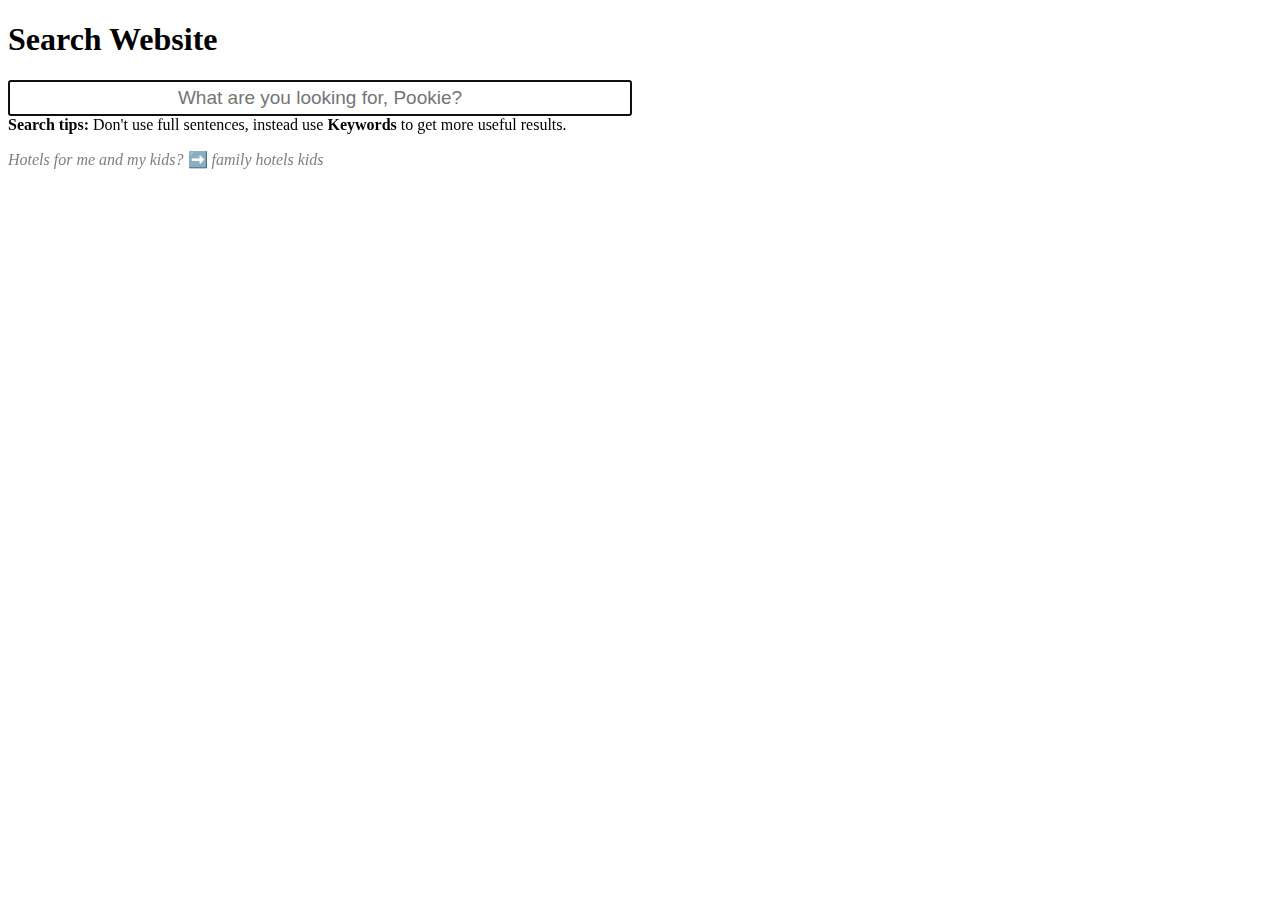
<file: search.html>
<!DOCTYPE html> <html lang="en">
    <head id='pgHead'>
	    <!--
		ALWAYS REMEMBER TO ADJUST STYLESHEET AND SCRIPT LINKS BASED ON PAGE LOCATION		 
		-->
		 <link rel='stylesheet' href='files/setup/header/headerStyle.css'>
		 <link rel="stylesheet" href="files/setup/styleSheet.css">
	    
		<title>Search Site | Visit Desert Springs</title> <!-- Dont Forget the page title!! -->
    </head>

<body onload='finishLoad();'> <div id='pgLoader'></div><div id='pgHeader'></div>

		<style>
            #searchbar {width:100%; max-width:600px; text-align:center; font-size: 19px; padding: 5px 10px 5px 10px;}
            .searchLink {display: block; font-size: 24px; color:blue; margin: 20px 0px 10px 0px;}
            .searchTags {font-size: 15px; color:gray; font-style: italic; margin-top:0;}
        </style>

		<!-- BODY CONTENT HERE -->

		<div class="titleBar">
            <h1>Search Website</h1>
        </div>
        <div class="titleBar silver">
           <input type="text" id="searchbar" placeholder="What are you looking for, Pookie?" onchange="runSearch(this.value)">
        </div>
        
        <div class="container centered" id="resultsDisplay">
            <b>Search tips:</b> Don't use full sentences, instead use <b>Keywords</b> to get more useful results.
            <p style="color:gray"><em>Hotels for me and my kids?</em> ➡️ <em>family hotels kids</em></p>
        </div>

        <div class="container" id="resultsBin" style="min-height: 50%;">

        </div>
		
		<!-- END OF BODY CONTENT -->

	<div id='pgFooter'></div>
</body>
    <!-- Load and run script to setup header and footer --> <script src="files/setup/header/headerScript.js"></script>
	<!-- Link any additional scripts below : <script src='script_src_link'></script> -->
     <script src="files/repositories/places.js"></script>
     <script src="files/scripts/search-script.js"></script>
</html>
</file>
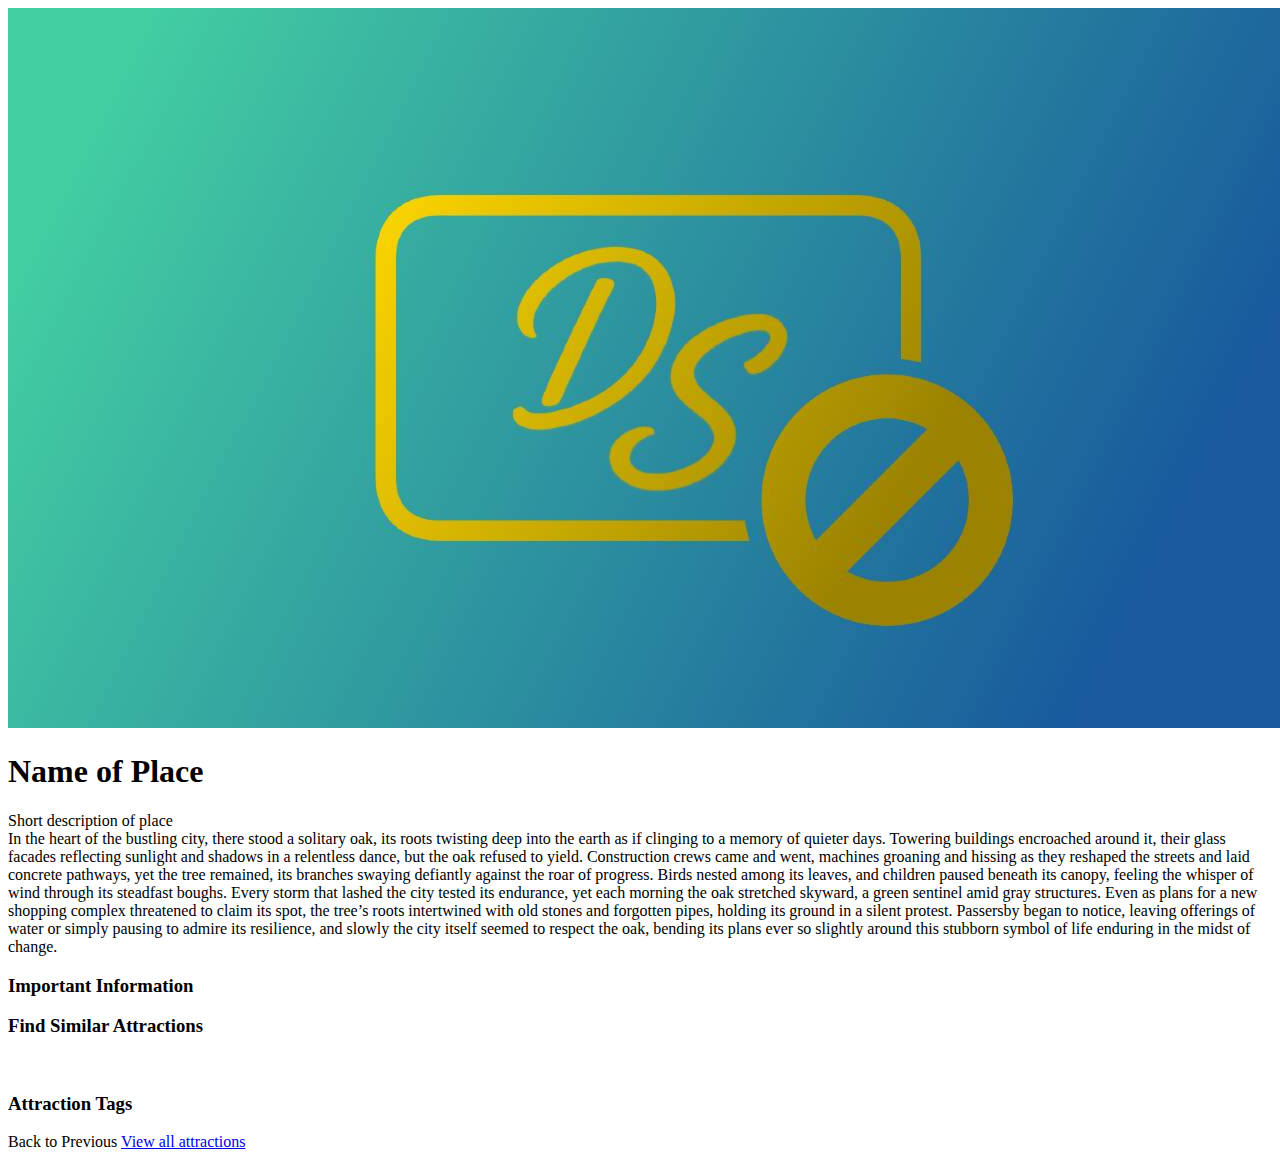
<file: explore/place.html>
<!DOCTYPE html> <html lang="en">
    <head id='pgHead'>
	    <!--
		ALWAYS REMEMBER TO ADJUST STYLESHEET AND SCRIPT LINKS BASED ON PAGE LOCATION		 
		-->
		 <link rel='stylesheet' href='../files/setup/header/headerStyle.css'>
		 <link rel="stylesheet" href="../files/setup/styleSheet.css">
	    
		<title id="pgTitle">Attractions | Things To Do | Visit Desert Springs</title> <!-- Dont Forget the page title!! -->
    </head>

<body onload='finishLoad();'> <div id='pgLoader'></div><div id='pgHeader'></div>

		<style>
            @media screen and (max-width:1000px) {
                #pgBanner{display: none;}
                #altBanner{display:block;}
            }
            @media screen and (min-width: 1001px) {
                #pgBanner{display: block;}
                #altBanner{display:none;}
            }
        </style>

		<!-- BODY CONTENT HERE -->

		<div class="banner" id="pgBanner">
            <img src="../files/images/placeholder.jpg">
            <div class="overlay">
                <div class="container">
                    <h1>Name of Place</h1>
                    Short description of place
                </div>
            </div>
        </div>

        <div class="section blue" id="altBanner">
            <div class="container">
                <div class="columnContainer" id="altBannerContents">
                </div>
            </div>
        </div>

        <div class="container" id="pgContent">
            In the heart of the bustling city, there stood a solitary oak, its roots twisting deep into the earth as if clinging to a memory of quieter days. Towering buildings encroached around it, their glass facades reflecting sunlight and shadows in a relentless dance, but the oak refused to yield. Construction crews came and went, machines groaning and hissing as they reshaped the streets and laid concrete pathways, yet the tree remained, its branches swaying defiantly against the roar of progress. Birds nested among its leaves, and children paused beneath its canopy, feeling the whisper of wind through its steadfast boughs. Every storm that lashed the city tested its endurance, yet each morning the oak stretched skyward, a green sentinel amid gray structures. Even as plans for a new shopping complex threatened to claim its spot, the tree’s roots intertwined with old stones and forgotten pipes, holding its ground in a silent protest. Passersby began to notice, leaving offerings of water or simply pausing to admire its resilience, and slowly the city itself seemed to respect the oak, bending its plans ever so slightly around this stubborn symbol of life enduring in the midst of change.
        </div>

        <div id="pgSlideshow"></div>

        <div class="spacer"></div>

        <div class="container centered">
            <h3>Important Information</h3>
            <p id="accessibilityInfo"></p>
        </div>

        <div class="container filled centered">
            <h3>Find Similar Attractions</h3>
            <div class="" id="similarCategories"></div>
            <br>
        </div>

        <div class="container centered">
            <h3>Attraction Tags</h3>
            <div class="linksContainer silver" id="pgTags"></div>
        </div>

        <div class="spacer"></div>

        <div class="container centered">
            <a class="btn" onclick="history.back();" style="cursor: pointer;">Back to Previous</a> <a class="btn" href="things-to-do">View all attractions</a>
        </div>
		
		<!-- END OF BODY CONTENT -->

	<div id='pgFooter'></div>
</body>
    <!-- Load and run script to setup header and footer --> <script src="../files/setup/header/headerScript.js"></script>
	<!-- Link any additional scripts below : <script src='script_src_link'></script> -->
     <script src="../files/repositories/places.js"></script>
     <script src="../files/scripts/page-script.js"></script>
     <script src="../files/scripts/slideshow-script.js"></script>
</html>
</file>
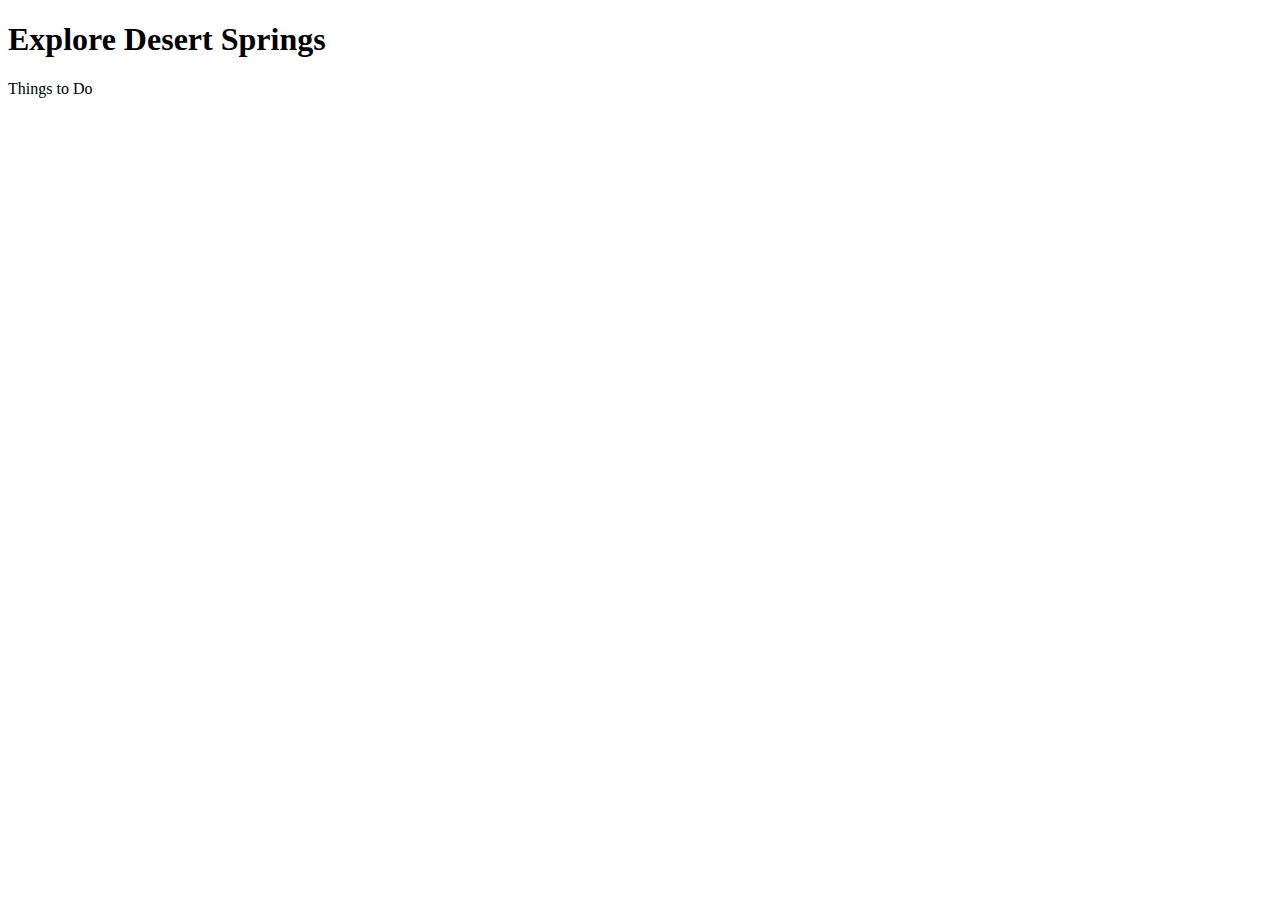
<file: explore/things-to-do.html>
<!DOCTYPE html> <html lang="en">
    <head id='pgHead'>
	    <!-- Load in initial style sheet --> <link rel='stylesheet' href='../files/setup/header/headerStyle.css'>
	    
		<title>Things to Do | Visit Desert Springs</title> <!-- Dont Forget the page title!! -->
    </head>

<body onload='finishLoad()'> <div id='pgLoader'></div><div id='pgHeader'></div>

		<style></style>

		<!-- BODY CONTENT HERE -->

		<div class="titleBar"><h1>Explore Desert Springs</h1>Things to Do</div>
        <div class="container"></div>
		
		<!-- END OF BODY CONTENT -->

	<div id='pgFooter'></div>
</body>
    <!-- Load and run script to setup header and footer --> <script src="../files/setup/header/headerScript.js"></script>
	<!-- Link any additional scripts below : <script src='script_src_link'></script> -->
</html>
</file>
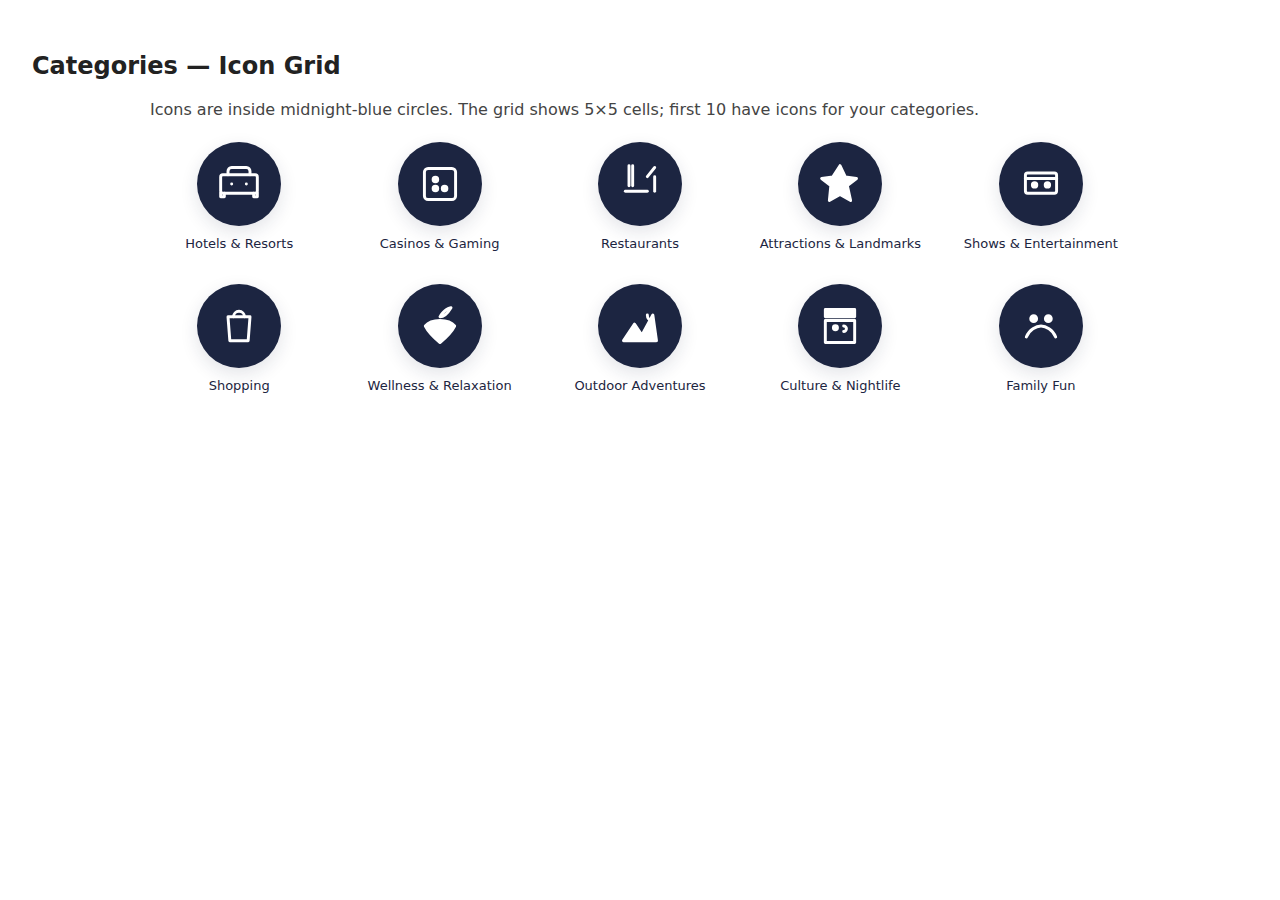
<file: files/iconTest.html>
<!-- 5x5 grid of 10 category icons (midnight blue circles) -->
<!doctype html>
<html lang="en">
<head>
<meta charset="utf-8" />
<meta name="viewport" content="width=device-width,initial-scale=1" />
<title>Desert Springs - Category Icons Grid</title>
<style>
  :root{
    --midnight: #1C2541;
    --icon-size: 44px;      /* icon inside circle */
    --circle-size: 84px;    /* circle diameter */
    --gap: 22px;
  }

  body{ font-family: system-ui, -apple-system, "Segoe UI", Roboto, "Helvetica Neue", Arial; padding:24px; background:#fff; color:#222; }

  .icon-grid {
    display: grid;
    grid-template-columns: repeat(5, 1fr);
    gap: var(--gap);
    max-width: 980px;
    margin: 0 auto;
  }

  .cell {
    display: flex;
    align-items: center;
    justify-content: center;
    min-height: 120px;
  }

  .circle {
    width: var(--circle-size);
    height: var(--circle-size);
    border-radius: 50%;
    background: var(--midnight);
    display: inline-grid;
    place-items: center;
    box-shadow: 0 6px 18px rgba(28,37,65,0.12);
  }

  .circle svg {
    width: var(--icon-size);
    height: var(--icon-size);
    display: block;
  }

  .label {
    margin-top: 10px;
    font-size: 13px;
    text-align: center;
    color: #1C2541;
  }

  /* optional: center label under grid for demo */
  .cell-with-label {
    flex-direction: column;
  }

  /* make grid responsive */
  @media (max-width:800px){
    :root{ --circle-size:64px; --icon-size:34px; --gap:16px; }
  }
  @media (max-width:420px){
    .icon-grid { grid-template-columns: repeat(3, 1fr); }
  }
</style>
</head>
<body>

<h2>Categories — Icon Grid</h2>
<p style="max-width:980px;margin:8px auto 18px;color:#444;">
Icons are inside midnight-blue circles. The grid shows 5×5 cells; first 10 have icons for your categories.
</p>

<div class="icon-grid" aria-hidden="false">

  <!-- 1 Hotels & Resorts -->
  <div class="cell cell-with-label" title="Hotels & Resorts">
    <div class="circle" aria-hidden="true">
      <!-- hotel/bed icon (white) -->
      <svg viewBox="0 0 24 24" fill="none" stroke="white" stroke-width="1.6" stroke-linecap="round" stroke-linejoin="round">
        <rect x="2" y="7" width="20" height="10" rx="1.2" fill="none"></rect>
        <path d="M6 7v-2a2 2 0 0 1 2-2h8a2 2 0 0 1 2 2v2" stroke="white"></path>
        <path d="M8 12h.01M16 12h.01" stroke="white"></path>
        <path d="M2 17v2h2v-2" stroke="white"></path>
        <path d="M20 17v2h2v-2" stroke="white"></path>
      </svg>
    </div>
    <div class="label">Hotels &amp; Resorts</div>
  </div>

  <!-- 2 Casinos & Gaming -->
  <div class="cell cell-with-label" title="Casinos & Gaming">
    <div class="circle" aria-hidden="true">
      <!-- dice/chips icon -->
      <svg viewBox="0 0 24 24" fill="none" stroke="white" stroke-width="1.6" stroke-linecap="round" stroke-linejoin="round">
        <rect x="3.5" y="3.5" width="17" height="17" rx="2" stroke="white"></rect>
        <circle cx="9.5" cy="9.5" r="1.25" fill="white"></circle>
        <circle cx="14.5" cy="14.5" r="1.25" fill="white"></circle>
        <circle cx="9.5" cy="14.5" r="1.25" fill="white"></circle>
      </svg>
    </div>
    <div class="label">Casinos &amp; Gaming</div>
  </div>

  <!-- 3 Restaurants -->
  <div class="cell cell-with-label" title="Restaurants">
    <div class="circle" aria-hidden="true">
      <!-- fork & knife icon -->
      <svg viewBox="0 0 24 24" fill="none" stroke="white" stroke-width="1.6" stroke-linecap="round" stroke-linejoin="round">
        <path d="M8 2v11" stroke="white"></path>
        <path d="M6 2v11" stroke="white"></path>
        <path d="M4 16h12" stroke="white"></path>
        <path d="M20 3l-4 5" stroke="white"></path>
        <path d="M20 8v8" stroke="white"></path>
      </svg>
    </div>
    <div class="label">Restaurants</div>
  </div>

  <!-- 4 Attractions & Landmarks -->
  <div class="cell cell-with-label" title="Attractions & Landmarks">
    <div class="circle" aria-hidden="true">
      <!-- star/landmark icon -->
      <svg viewBox="0 0 24 24" fill="none" stroke="white" stroke-width="1.6" stroke-linecap="round" stroke-linejoin="round">
        <path d="M12 2l2.9 6.1L21 9l-5 3.9L17.8 21 12 17.7 6.2 21 7 12.9 2 9l6.1-0.9z" fill="white"></path>
      </svg>
    </div>
    <div class="label">Attractions &amp; Landmarks</div>
  </div>

  <!-- 5 Shows & Entertainment -->
  <div class="cell cell-with-label" title="Shows & Entertainment">
    <div class="circle" aria-hidden="true">
      <!-- stage / spotlight icon -->
      <svg viewBox="0 0 24 24" fill="none" stroke="white" stroke-width="1.6" stroke-linecap="round" stroke-linejoin="round">
        <rect x="3.5" y="6" width="17" height="11" rx="1.2" stroke="white"></rect>
        <path d="M3.5 9h17" stroke="white"></path>
        <circle cx="8.5" cy="12.5" r="1.2" fill="white"></circle>
        <circle cx="15.5" cy="12.5" r="1.2" fill="white"></circle>
      </svg>
    </div>
    <div class="label">Shows &amp; Entertainment</div>
  </div>

  <!-- 6 Shopping -->
  <div class="cell cell-with-label" title="Shopping">
    <div class="circle" aria-hidden="true">
      <!-- shopping bag icon -->
      <svg viewBox="0 0 24 24" fill="none" stroke="white" stroke-width="1.6" stroke-linecap="round" stroke-linejoin="round">
        <path d="M6 7h12l-1 13H7L6 7z" fill="none" stroke="white"></path>
        <path d="M9 7a3 3 0 0 1 6 0" stroke="white"></path>
      </svg>
    </div>
    <div class="label">Shopping</div>
  </div>

  <!-- 7 Wellness & Relaxation -->
  <div class="cell cell-with-label" title="Wellness & Relaxation">
    <div class="circle" aria-hidden="true">
      <!-- lotus/leaf icon -->
      <svg viewBox="0 0 24 24" fill="none" stroke="white" stroke-width="1.6" stroke-linecap="round" stroke-linejoin="round">
        <path d="M12 21s-6-5-8-9c2-2.5 6-3 8-3s6 .5 8 3c-2 4-8 9-8 9z" fill="white"></path>
        <path d="M12 7s1.8-4 6-5c-1.5 2.5-4 5-6 5z" stroke="white" fill="none"></path>
      </svg>
    </div>
    <div class="label">Wellness &amp; Relaxation</div>
  </div>

  <!-- 8 Outdoor Adventures -->
  <div class="cell cell-with-label" title="Outdoor Adventures">
    <div class="circle" aria-hidden="true">
      <!-- mountain + palm icon -->
      <svg viewBox="0 0 24 24" fill="none" stroke="white" stroke-width="1.6" stroke-linecap="round" stroke-linejoin="round">
        <path d="M3 20l6-9 4 6 6-11 2 14H3z" fill="white" stroke="white"></path>
        <path d="M16 6c0 1.6 1 3 2.5 3" stroke="white"></path>
      </svg>
    </div>
    <div class="label">Outdoor Adventures</div>
  </div>

  <!-- 9 Culture & Nightlife -->
  <div class="cell cell-with-label" title="Culture & Nightlife">
    <div class="circle" aria-hidden="true">
      <!-- film/theater mask icon -->
      <svg viewBox="0 0 24 24" fill="none" stroke="white" stroke-width="1.6" stroke-linecap="round" stroke-linejoin="round">
        <path d="M4 3h16v4H4z" stroke="white" fill="white"></path>
        <path d="M4 9h16v12H4z" stroke="white" fill="none"></path>
        <circle cx="9.5" cy="13" r="1.1" fill="white"></circle>
        <path d="M14 12c.8 0 1.5.7 1.5 1.5S14.8 15 14 15" stroke="white"></path>
      </svg>
    </div>
    <div class="label">Culture &amp; Nightlife</div>
  </div>

  <!-- 10 Family Fun -->
  <div class="cell cell-with-label" title="Family Fun">
    <div class="circle" aria-hidden="true">
      <!-- family / group icon -->
      <svg viewBox="0 0 24 24" fill="none" stroke="white" stroke-width="1.6" stroke-linecap="round" stroke-linejoin="round">
        <circle cx="8" cy="8" r="1.6" fill="white"></circle>
        <circle cx="16" cy="8" r="1.6" fill="white"></circle>
        <path d="M4 18c1.5-4 5.5-6 8-6s6.5 2 8 6" stroke="white" fill="none"></path>
      </svg>
    </div>
    <div class="label">Family Fun</div>
  </div>

  <!-- remaining 15 cells empty to make a 5x5 grid -->
  <div class="cell"></div>
  <div class="cell"></div>
  <div class="cell"></div>
  <div class="cell"></div>
  <div class="cell"></div>

  <div class="cell"></div>
  <div class="cell"></div>
  <div class="cell"></div>
  <div class="cell"></div>
  <div class="cell"></div>

  <div class="cell"></div>
  <div class="cell"></div>
  <div class="cell"></div>
  <div class="cell"></div>
  <div class="cell"></div>

</div>

</body>
</html>
</file>
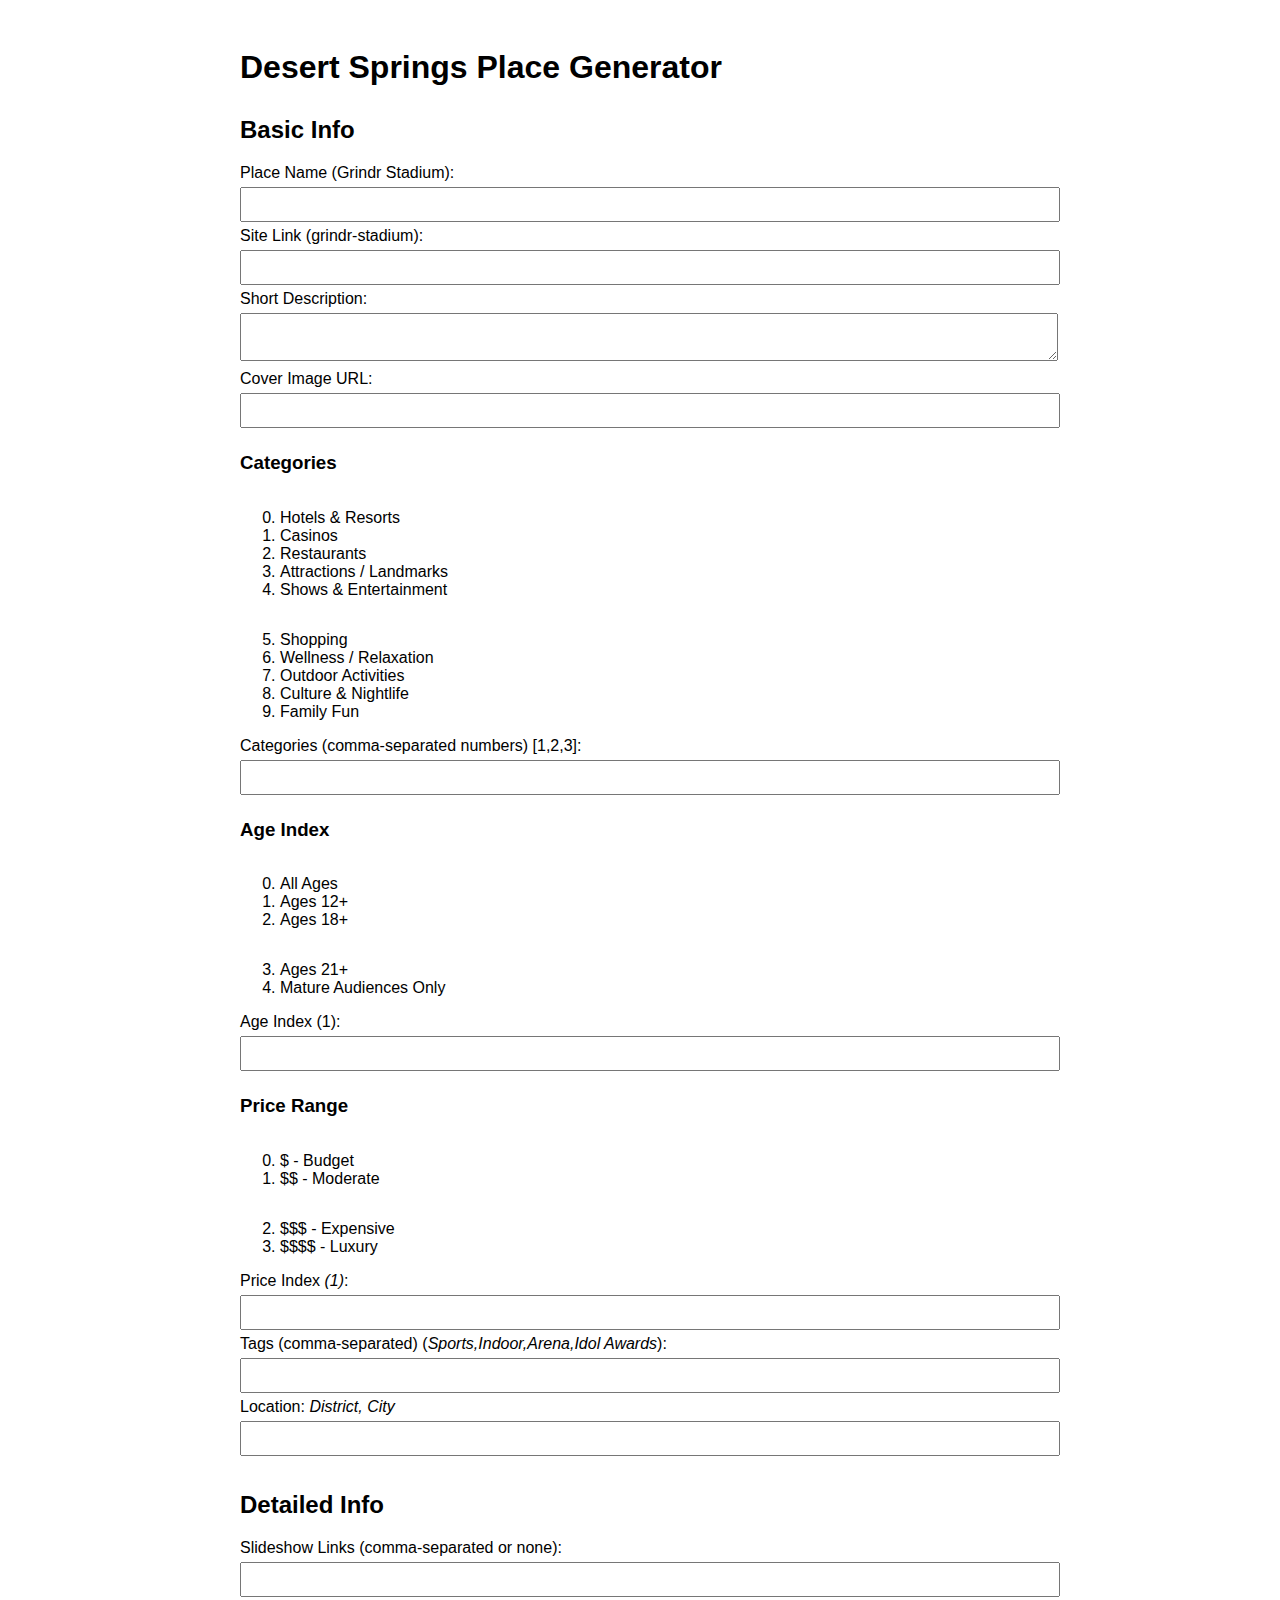
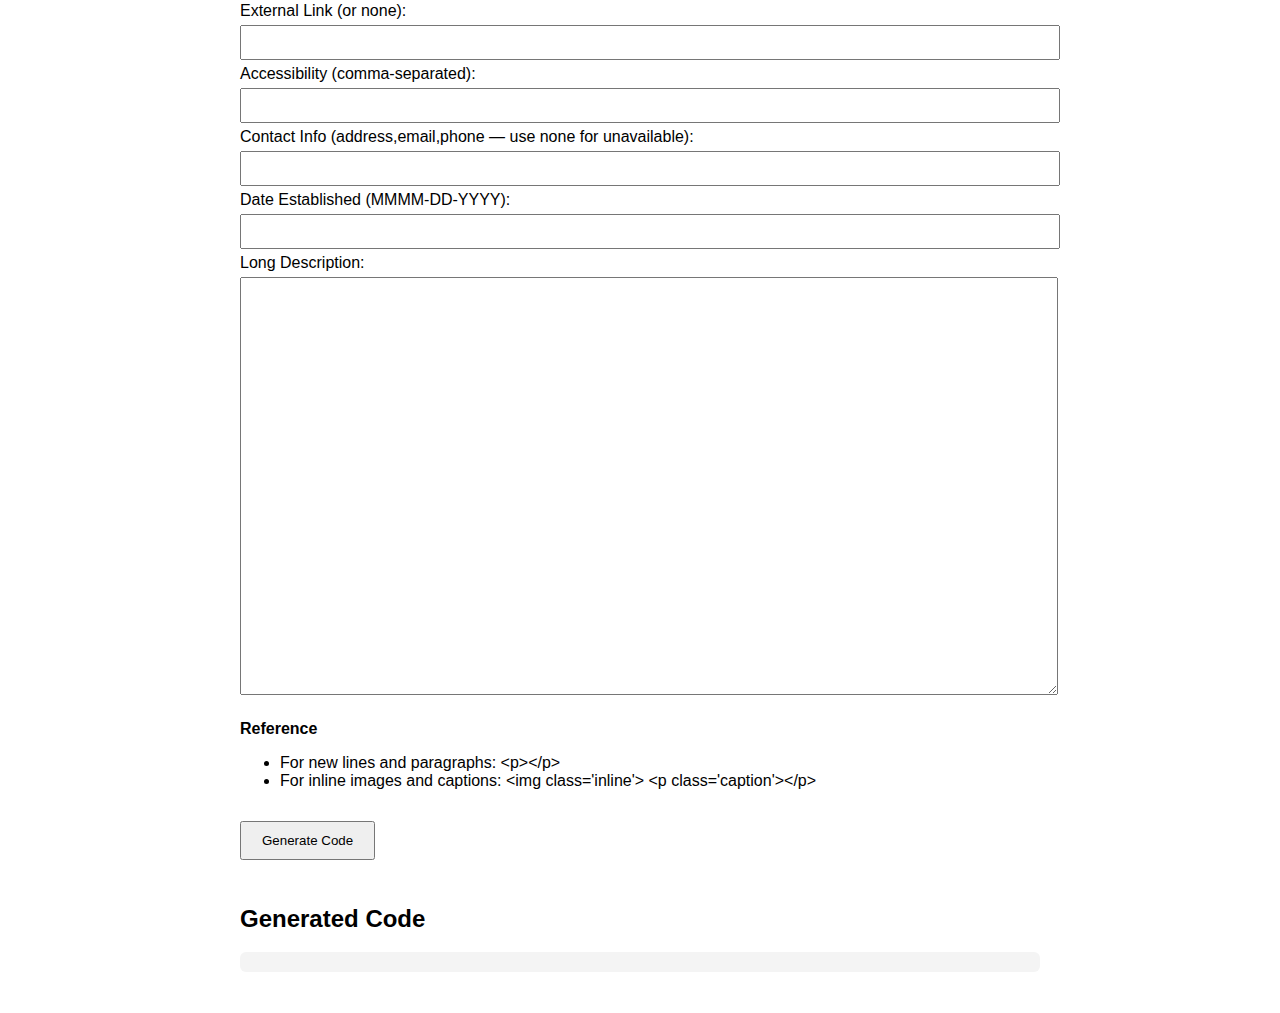
<file: files/repositories/place-generator.html>
<!DOCTYPE html>
<html lang="en">
<head id='pgHead'>
    <link rel='stylesheet' href='../../files/setup/header/headerStyle.css'>
    <link rel="stylesheet" href="../../files/setup/styleSheet.css">
  <meta charset="UTF-8">
  <title>Desert Springs Place Generator</title>
  <style>
    .mainBody { font-family: Arial, sans-serif; max-width: 800px; margin: auto; padding: 20px; }
    h2 { margin-top: 30px; }
    textarea, input, select { width: 100%; padding: 8px; margin: 5px 0; }
    button { padding: 10px 20px; margin: 15px 0; cursor: pointer; }
    pre { background: #f4f4f4; padding: 10px; border-radius: 6px; white-space: pre-wrap; }
  </style>
</head>
<body onload='finishLoad();'> <div id='pgLoader'></div><div id='pgHeader'></div>

<div class="mainBody">
  <h1>Desert Springs Place Generator</h1>
  <form id="placeForm">
    <h2>Basic Info</h2>
    <label>Place Name (Grindr Stadium): <input type="text" id="name"></label>
    <label>Site Link (grindr-stadium): <input type="text" id="siteLink"></label>
    <label>Short Description: <textarea id="shortDescription"></textarea></label>
    <label>Cover Image URL: <input type="text" id="coverImg"></label>

    <div class="container">
        <h3>Categories</h3>
            <ol start="0" style="display:inline-block; width:45%;">
                <li>Hotels & Resorts</li>
                <li>Casinos</li>
                <li>Restaurants</li>
                <li>Attractions / Landmarks</li>
                <li>Shows & Entertainment</li>
            </ol>
            <ol start="5" style="display: inline-block; width:45%">
                <li>Shopping</li>
                <li>Wellness / Relaxation</li>
                <li>Outdoor Activities</li>
                <li>Culture & Nightlife</li>
                <li>Family Fun</li>
            </ol>
    </div>
    <label>Categories (comma-separated numbers) [1,2,3]: 
        <input type="text" id="categories">
    </label>
    
    <div class="container">
        <h3>Age Index</h3>
            <ol start="0" style="display:inline-block; width:45%;">
                <li>All Ages</li>
                <li>Ages 12+</li>
                <li>Ages 18+</li>
            </ol>
            <ol start="3" style="display: inline-block; width:45%">
                <li>Ages 21+</li>
                <li>Mature Audiences Only</li>
            </ol>
    </div>
    <label>Age Index (1): <input type="text" id="age"></label>

    <div class="container">
        <h3>Price Range</h3>
            <ol start="0" style="display:inline-block; width:45%;">
                <li>$ - Budget</li>
                <li>$$ - Moderate</li>
            </ol>
            <ol start="2" style="display: inline-block; width:45%">
                <li>$$$ - Expensive</li>
                <li>$$$$ - Luxury</li>
            </ol>
    </div>
    <label>Price Index <em>(1)</em>: <input type="text" id="price"></label>

    <label>Tags (comma-separated) (<em>Sports,Indoor,Arena,Idol Awards</em>): <input type="text" id="tags"></label>
    <label>Location: <em>District, City</em><input type="text" id="location"></label>

    <h2>Detailed Info</h2>
    <label>Slideshow Links (comma-separated or none): <input type="text" id="slideShowLinks"></label>
    <label>External Link (or none): <input type="text" id="externalLink"></label>
    <label>Accessibility (comma-separated): <input type="text" id="accessibility"></label>
    <label>Contact Info (address,email,phone — use none for unavailable): <input type="text" id="contactInfo"></label>
    <label>Date Established (MMMM-DD-YYYY): <input type="text" id="dateEstablished"></label>
    <label>Long Description: <textarea id="longDescription" style="min-height: 400px;"></textarea></label>
    <p>
      <b>Reference</b>
      <ul>
        <li>For new lines and paragraphs: &lt;p&gt;&lt;/p&gt;</li>
        <li>For inline images and captions: &lt;img class='inline'&gt; &lt;p class='caption'&gt;&lt;/p&gt;</li>
      </ul>
    </p>
    <button type="button" onclick="generateCode()">Generate Code</button>
  </form>

  <h2>Generated Code</h2>
  <pre id="output"></pre>
  
</div>
<div id='pgFooter'></div>


 <script>
  let iter = 0;

  function escapeString(str) {
    return str
        .replace(/[\r\n]+/g, "") // remove all line breaks
        .replace(/\\/g, "\\\\")  // escape backslashes
        .replace(/"/g, '\\"');   // escape double quotes
  }

  function generateCode() {
    iter++;

    const name = escapeString(document.getElementById('name').value);
    const siteLink = escapeString(document.getElementById('siteLink').value);
    const shortDescription = escapeString(document.getElementById('shortDescription').value);
    const coverImg = escapeString(document.getElementById('coverImg').value);
    const categories = document.getElementById('categories').value.split(',').map(s => s.trim());
    const age = escapeString(document.getElementById('age').value);
    const price = escapeString(document.getElementById('price').value);
    const tags = escapeString(document.getElementById('tags').value);
    const location = escapeString(document.getElementById('location').value);

    const slideShowLinksInput = document.getElementById('slideShowLinks').value.trim();
    const slideShowLinks = slideShowLinksInput === 'none'
      ? '["none"]'
      : JSON.stringify(slideShowLinksInput.split(',').map(s => escapeString(s.trim())));
    const externalLink = escapeString(document.getElementById('externalLink').value);
    const accessibility = JSON.stringify(document.getElementById('accessibility').value.split(',').map(s => escapeString(s.trim())));
    const contactInfo = JSON.stringify(document.getElementById('contactInfo').value.split(',').map(s => escapeString(s.trim())));
    const dateEstablished = escapeString(document.getElementById('dateEstablished').value);
    const longDescription = escapeString(document.getElementById('longDescription').value);

    const code = 
`iter+=1;places[iter] = {
  name:"${name}", siteLink:"${siteLink}",
  shortDescription: "${shortDescription}",
  coverImg: "${coverImg}",
  categories: [${categories.join(', ')}], age:"${age}", price:"${price}",
  tags: "${tags}",
  location:"${location}"
}
placeDetails[iter] = {
  slideShowLinks: ${slideShowLinks},
  externalLink: "${externalLink}",
  accessibility: ${accessibility},
  contactInfo: ${contactInfo},
  dateEstablished: "${dateEstablished}",
  longDescription: "${longDescription}"
}`;

    document.getElementById('output').textContent = code;
  }
</script>
</body>
 <!-- Load and run script to setup header and footer --> <script src="../../files/setup/header/headerScript.js"></script>

<script> /* Warn User before leaving the page that changes will not be saved */
    window.addEventListener("beforeunload", function (e) {
      // Customize the message
      const confirmationMessage = "You have unsaved changes. Are you sure you want to leave?";
      
      // Some browsers use returnValue
      e.preventDefault();
      e.returnValue = confirmationMessage;

      // For compatibility (older browsers)
      return confirmationMessage;
    });
</script>

</html>
</file>
<file: files/setup/header/headerStyle.css>

</file>
<file: files/setup/styleSheet.css>
* {}
</file>
